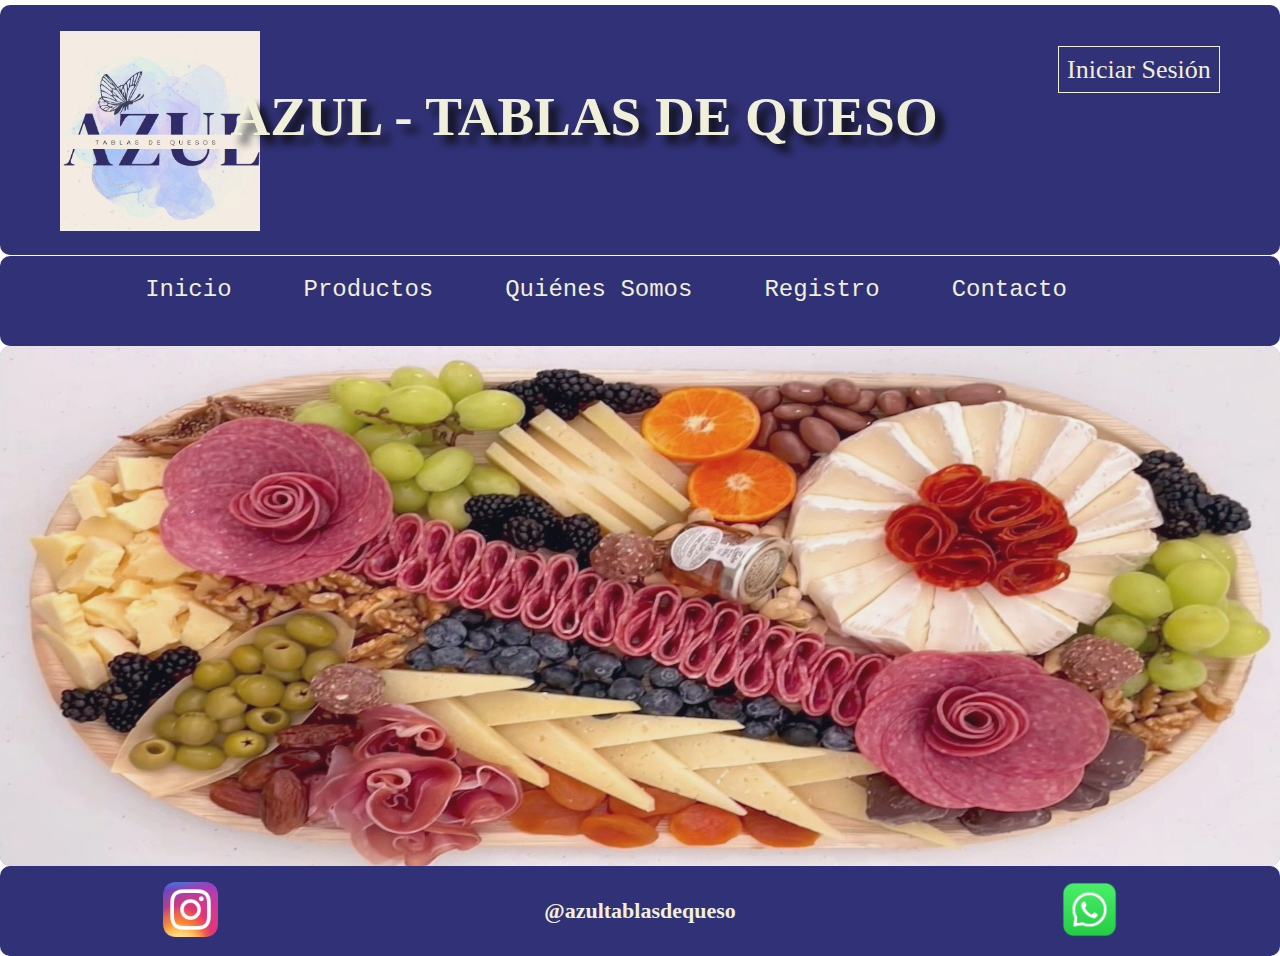
<file: index.html>
<!DOCTYPE html>
<html lang="en">
<head>
    <link rel="stylesheet" href="estilosindex.css">
    <meta charset="UTF-8">
    <meta name="viewport" content="width=device-width, initial-scale=1.0">
    <title>Azul - Tablas De Queso</title>
</head>
<body>
  
    <header>
        <div class="logo">
            <img src="img/Logo.jpg" alt="" width="200px" height="200px">
        </div>

        <div class="titulo">
            <h1 class="textotitulo">AZUL - TABLAS DE QUESO</h1>
        </div>

        <div class="boton">
            <a href="ingresar.html" class="botonRegistro">Iniciar Sesión</a>
        </div>
    </header>

    <nav class="navegador">
        <ul>
            <li><a href="index.html">Inicio</a></li>
            <li><a href="productos.html">Productos</a></li>
            <li><a href="">Quiénes Somos</a></li>
            <li><a href="registro.html">Registro</a></li>
            <li><a href="Contacto.html">Contacto</a></li>
        </ul>
    </nav>

    <section class="principal">
        <img src="img/Tabla.jpg" class="img" alt="" width="100%" height="520px">
    </section>

    <footer>
        <div>
            <img src="img/Insta.jpg" alt="" width="55px" height="55px"> 
        </div>

        <div>
            <h1 class="url">@azultablasdequeso</h1>
        </div>

        <div>
            <img src="img/Whatsapp.jpg" alt="" width="55px" height="55px">
        </div>
    </footer>

</body>
</html>
</file>
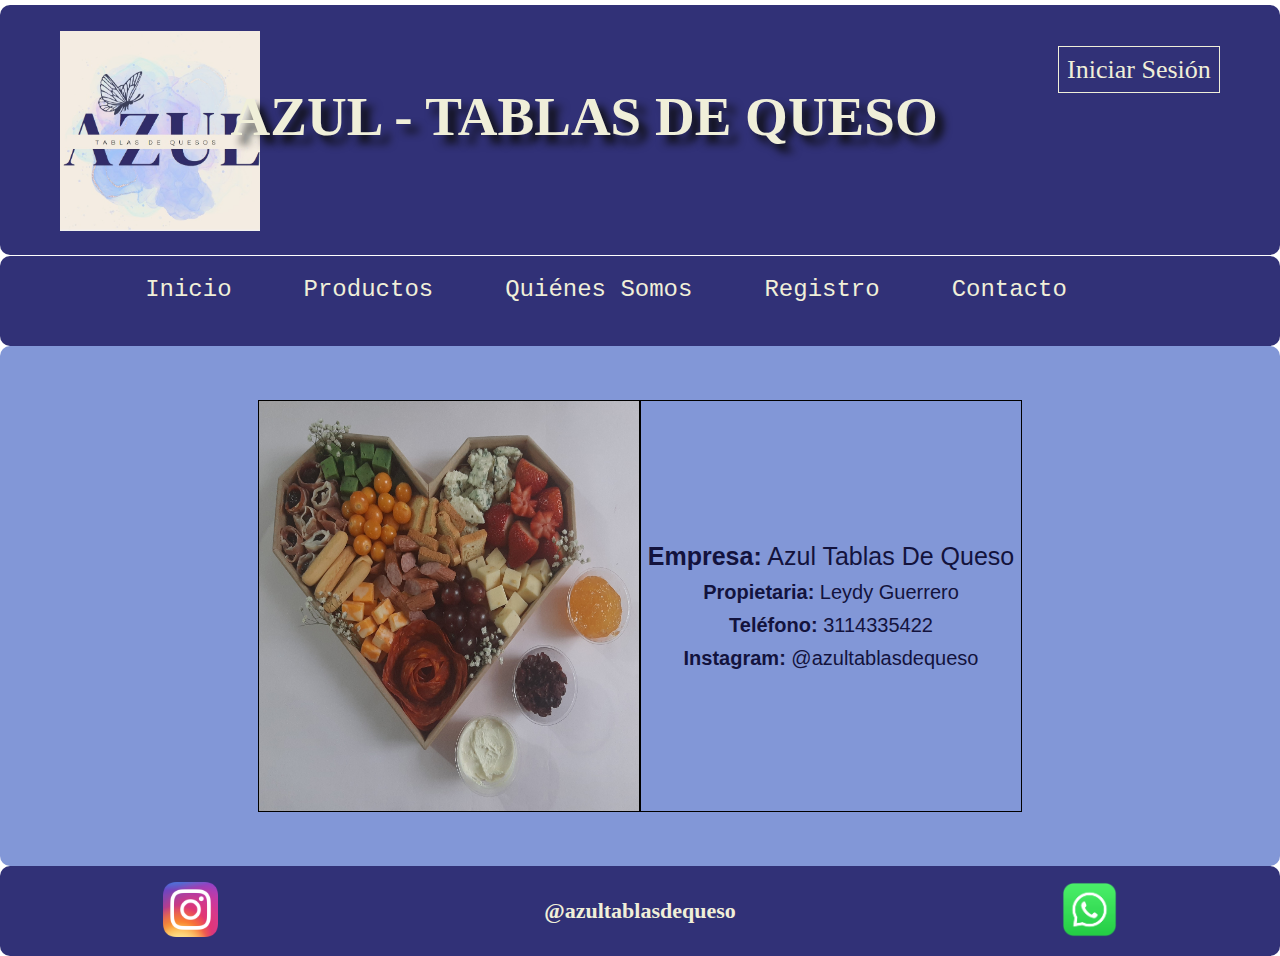
<file: Contacto.html>
<!DOCTYPE html>
<html lang="en">
<head>
    <link rel="stylesheet" href="estilosindex.css">
    <link rel="stylesheet" href="estilosContacto.css">
    <meta charset="UTF-8">
    <meta name="viewport" content="width=device-width, initial-scale=1.0">
    <title>Azul - Tablas De Queso</title>
</head>
<body>
  
    <header>
        <div class="logo">
            <img src="img/Logo.jpg" alt="" width="200px" height="200px">
        </div>

        <div class="titulo">
            <h1 class="textotitulo">AZUL - TABLAS DE QUESO</h1>
        </div>

        <div class="boton">
            <a href="" class="botonRegistro">Iniciar Sesión</a>
        </div>
    </header>

    <nav class="navegador">
        <ul>
            <li><a href="index.html">Inicio</a></li>
            <li><a href="productos.html">Productos</a></li>
            <li><a href="">Quiénes Somos</a></li>
            <li><a href="registro.html">Registro</a></li>
            <li><a href="Contacto.html">Contacto</a></li>
        </ul>
    </nav>

    <section class="principalContacto">
        <img src="img/Tabla2.jpg" alt="" class="foto">

        <div class="contenidoTexto">
            <p class="nombre"><b>Empresa:</b> Azul Tablas De Queso</p>
            <p class="propietaria"><b>Propietaria:</b> Leydy Guerrero</p>
            <p class="telefono"><b>Teléfono:</b> 3114335422</p>
            <p class="instagram"><b>Instagram:</b> @azultablasdequeso</p>
        </div>
    </section>

    <footer>
        <div>
            <img src="img/Insta.jpg" alt="" width="55px" height="55px"> 
        </div>

        <div>
            <h1 class="url">@azultablasdequeso</h1>
        </div>

        <div>
            <img src="img/Whatsapp.jpg" alt="" width="55px" height="55px">
        </div>
    </footer>

</body>
</html>
</file>
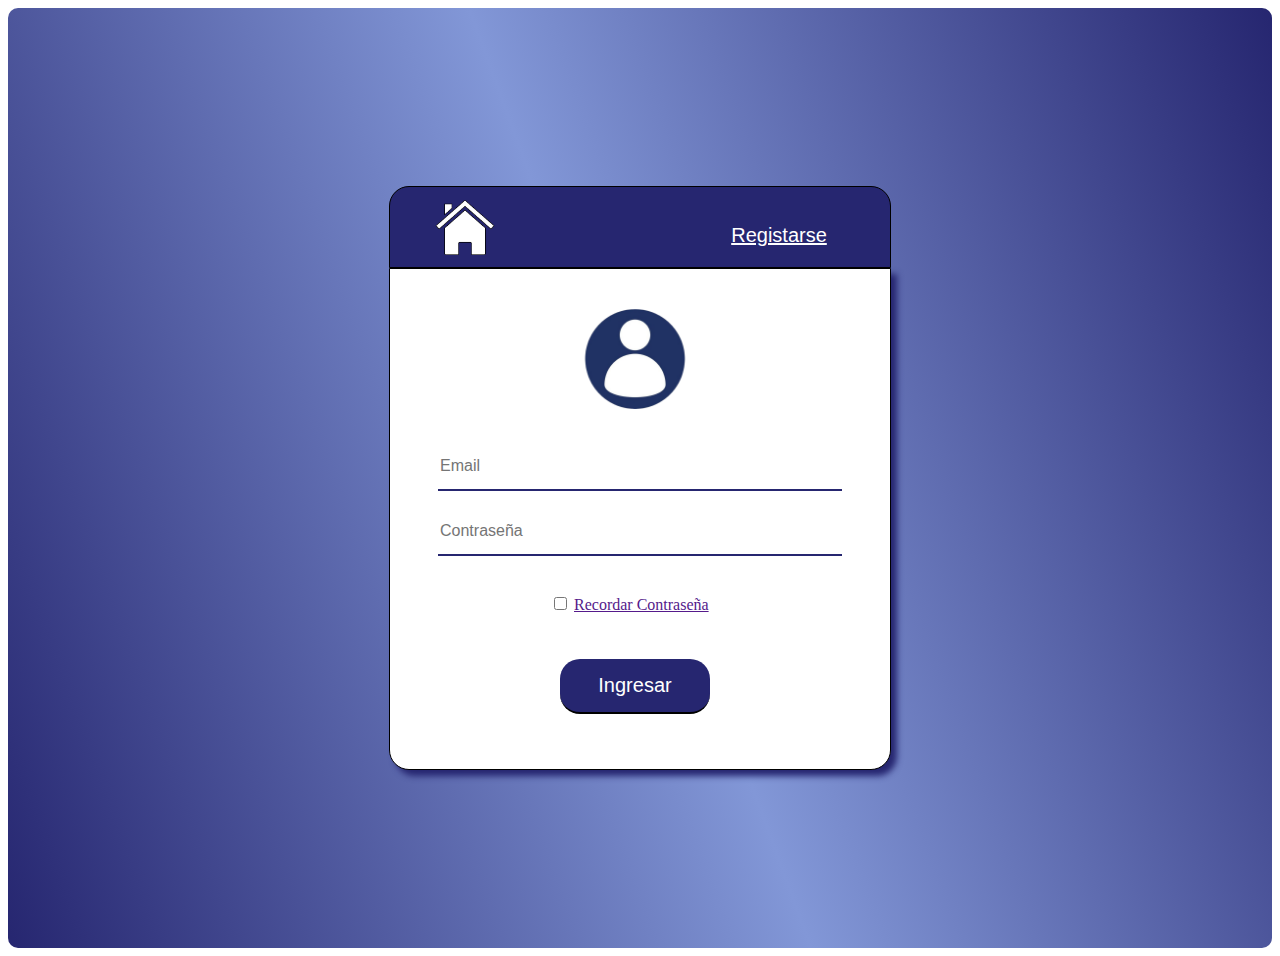
<file: ingresar.html>
<!DOCTYPE html>
<html lang="en">
<head>
    <link rel="stylesheet" href="estilosIngresar.css">
    <meta charset="UTF-8">
    <meta name="viewport" content="width=device-width, initial-scale=1.0">
    <title>Azul - Tablas De Queso</title>
</head>
<body>

<section class="principalIngreso">
        
    <section>

        <section class="encabezado">
            <a href="index.html"> <img src="img/Inicio.png" alt="" width="90px" height="55px" class="logoPP"></a>
            <a href="registro.html"><input type="submit" value="Registarse" class="botonRegistro3"></a>

        </section>

        <section class="ingreso">
            <img src="img/Login.png" alt="" width="150px" height="100px" class="logoIngreso">
            <br>
            <br>
            <br>
                  
            <form action="inicio.html">
                <input type="email" placeholder="Email" class="cajaTexto">
                <input type="password" placeholder="Contraseña" class="cajaTexto">
                <input type="submit" value="Ingresar" class="botonIngreso">
            </form>

            <div> 
                <label><input type="checkbox" placeholder="Recordar Contraseña" class="recordar"></label>
                <a href="" class="RecordarContraseña">Recordar Contraseña</a>
            </div>

        </section>

    </section>

</section>

</body>
</html>
</file>
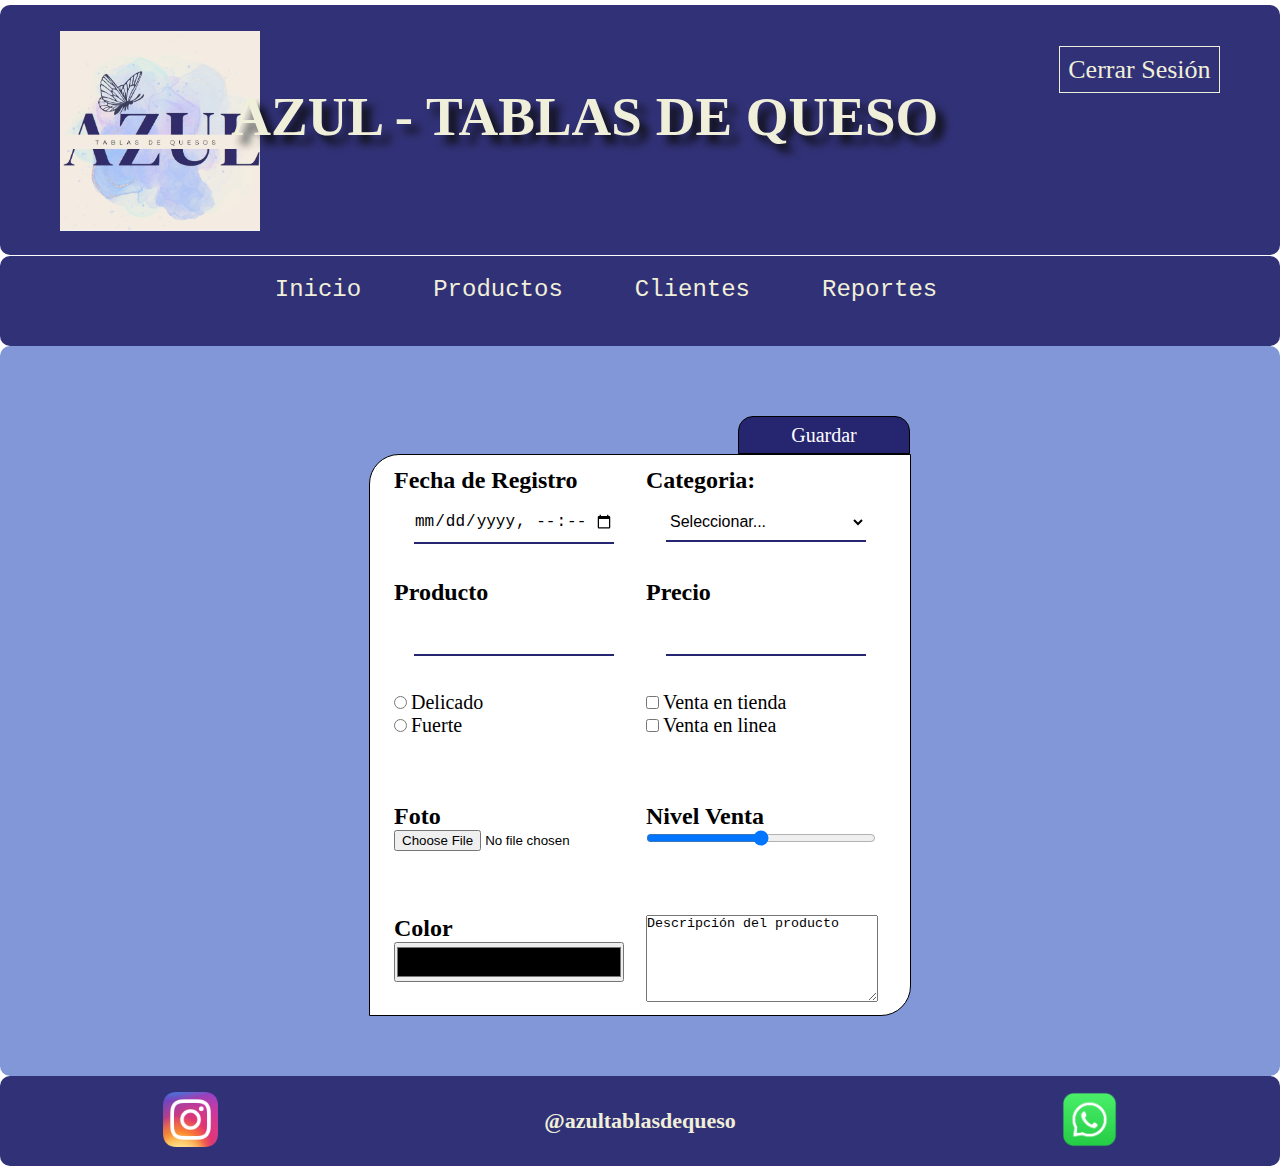
<file: inicio.html>
<!DOCTYPE html>
<html lang="en">
<head>
    <link rel="stylesheet" href="estilosindex.css">
    <link rel="stylesheet" href="estilosInicio.css">
    <meta charset="UTF-8">
    <meta name="viewport" content="width=device-width, initial-scale=1.0">
    <title>Azul - Tablas De Queso</title>
</head>
<body>
  
    <header>
        <div class="logo">
            <img src="img/Logo.jpg" alt="" width="200px" height="200px">
        </div>

        <div class="titulo">
            <h1 class="textotitulo">AZUL - TABLAS DE QUESO</h1>
        </div>

        <div class="boton">
            <a href="index.html" class="botonRegistro">Cerrar Sesión</a>
        </div>
    </header>

    <nav class="navegador">
        <ul>
            <li><a href="inicio.html">Inicio</a></li>
            <li><a href="">Productos</a></li>
            <li><a href="">Clientes</a></li>
            <li><a href="">Reportes</a></li>
        </ul>
    </nav>

    <section class="principalInicio">

        <div class="guardar">
            <title class="guardar2">Guardar</title> 
        </div>

        <div class="contenido">

            <div class="Cajas">
                <h2>Fecha de Registro</h2>
                <label for="">
                    <input type="datetime-local" class="Caja1">
                </label>
            </div>

            <div class="Cajas">
                <h2>Categoria:</h2>
                <label for="">
                    <select name="select" class="Caja1">
                        <option value="value1">Seleccionar...</option>
                        <option value="value1">Tabla de Queso</option>
                    </select>
                </label>
            </div>

            <div class="Cajas">
                <h2>Producto</h2>
                <label for="">
                    <input type="text" class="Caja1">
                </label>
            </div>

            <div class="Cajas">
                <h2>Precio</h2>
                <label for="">
                    <input type="number" class="Caja1">
                </label>
            </div>

            <div class="Cajas">
                <input type="radio" name="opcion" value="opcion1"> 
                <label for="" class="Lista">Delicado</label>
                <br>
                <input type="radio" name="opcion" value="opcion2"> 
                <label for="" class="Lista">Fuerte</label>
            </div>

            <div class="Cajas">
                <input type="checkbox" name="opciones" value="opcion3"> 
                <label for="" class="Lista">Venta en tienda</label>
                <br>
                <input type="checkbox" name="opciones" value="opcion4">
                <label for="" class="Lista">Venta en linea</label>                     
            </div>

            <div class="Cajas">
                <h2>Foto</h2>
                <label for="">
                    <input type="file">
                </label>
            </div>

            <div class="Cajas">
                <h2>Nivel Venta</h2>
                <label for="">
                    <input type="range" class="venta">
                </label>
            </div>

            <div class="Cajas">
                <h2>Color</h2>
                <label for="">
                    <input type="color" class="color">
                </label>
            </div>

            <div class="Cajas">
                <label for="">
                    <textarea name="mensaje" rows="4" cols="40" class="descripcion">Descripción del producto</textarea>
                </label>
            </div>

        </div>

    </section>

    <footer>
        <div>
            <img src="img/Insta.jpg" alt="" width="55px" height="55px"> 
        </div>

        <div>
            <h1 class="url">@azultablasdequeso</h1>
        </div>

        <div>
            <img src="img/Whatsapp.jpg" alt="" width="55px" height="55px">
        </div>
    </footer>

</body>
</html>
</file>
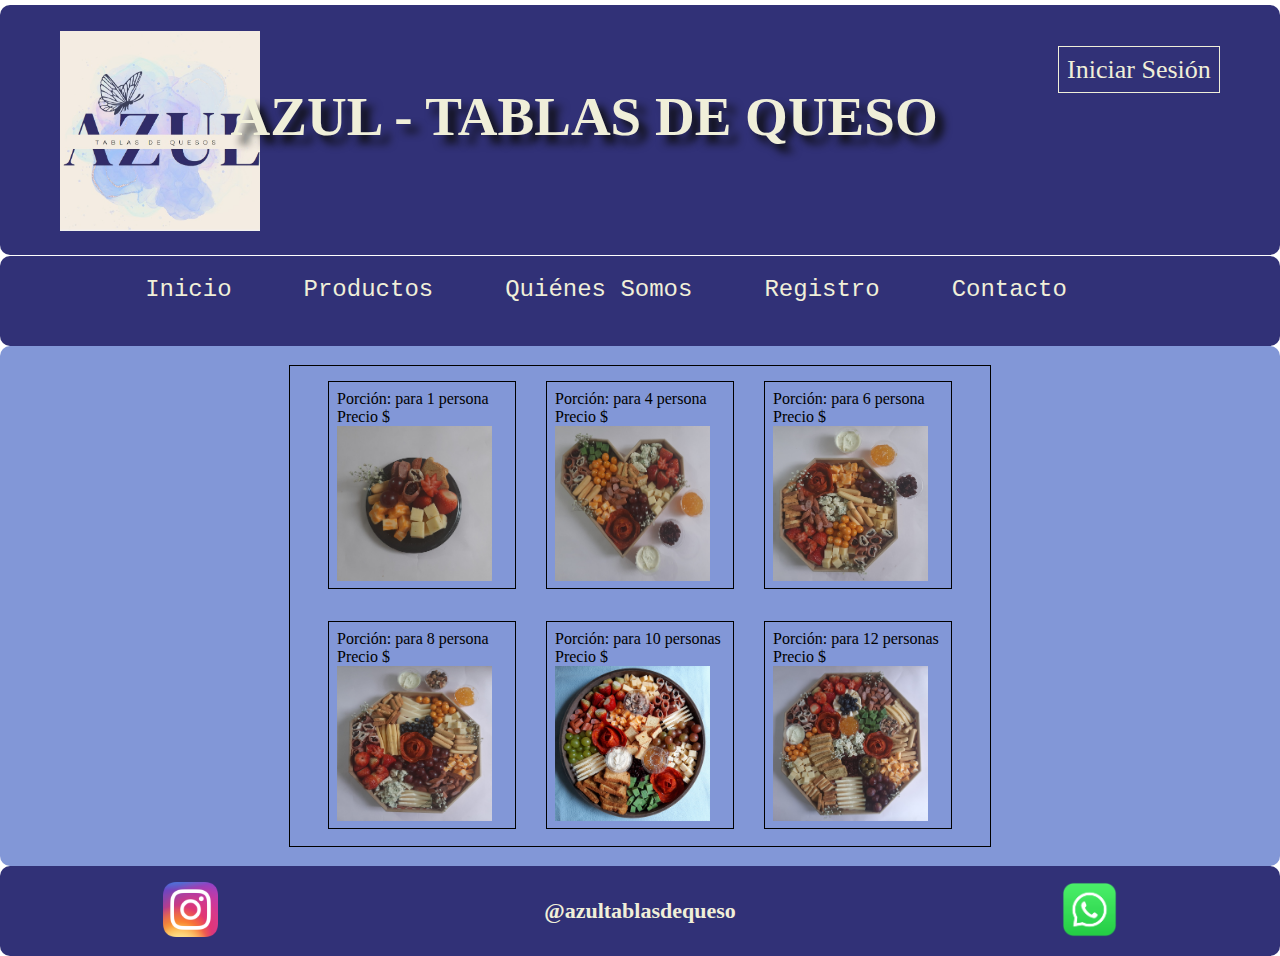
<file: productos.html>
<!DOCTYPE html>
<html lang="en">
<head>
    <link rel="stylesheet" href="estilosindex.css">
    <link rel="stylesheet" href="estilosProductos.css">
    <meta charset="UTF-8">
    <meta name="viewport" content="width=device-width, initial-scale=1.0">
    <title>Azul - Tablas De Queso</title>
</head>
<body>
  
    <header>
        <div class="logo">
            <img src="img/Logo.jpg" alt="" width="200px" height="200px">
        </div>

        <div class="titulo">
            <h1 class="textotitulo">AZUL - TABLAS DE QUESO</h1>
        </div>

        <div class="boton">
            <a href="" class="botonRegistro">Iniciar Sesión</a>
        </div>
    </header>

    <nav class="navegador">
        <ul>
            <li><a href="index.html">Inicio</a></li>
            <li><a href="productos.html">Productos</a></li>
            <li><a href="">Quiénes Somos</a></li>   
            <li><a href="registro.html">Registro</a></li>
            <li><a href="Contacto.html">Contacto</a></li>
        </ul>
    </nav>

    <section class="principalProductos">
    
        <div class="contenidoImagenes">

        <div class="Imagen">
            <p>Porción: para 1 persona</p>
            <p>Precio $</p>
            <img src="img/Tabla4.jpg" alt="" width="155px" height="155px">
        </div>

        <div class="Imagen">
            <p>Porción: para 4 persona</p>
            <p>Precio $</p>
            <img src="img/Tabla2.jpg" alt="" width="155px" height="155px">
        </div>

        <div class="Imagen">
            <p>Porción: para 6 persona</p>
            <p>Precio $</p>
            <img src="img/Tabla3.jpg" alt="" width="155px" height="155px">
        </div>

        <div class="Imagen">
            <p>Porción: para 8 persona</p>
            <p>Precio $</p>
            <img src="img/Tabla6.jpg" alt="" width="155px" height="155px">
        </div>

        <div class="Imagen">
            <p>Porción: para 10 personas</p>
            <p>Precio $</p>
            <img src="img/Tabla7.jpg" alt="" width="155px" height="155px">
        </div>

        <div class="Imagen">
            <p>Porción: para 12 personas</p>
            <p>Precio $</p>
            <img src="img/Tabla5.jpg" alt="" width="155px" height="155px">
        </div>
    
        </div>    

    </section>

    <footer>
        <div>
            <img src="img/Insta.jpg" alt="" width="55px" height="55px"> 
        </div>

        <div>
            <h1 class="url">@azultablasdequeso</h1>
        </div>

        <div>
            <img src="img/Whatsapp.jpg" alt="" width="55px" height="55px">
        </div>
    </footer>

</body>
</html>
</file>
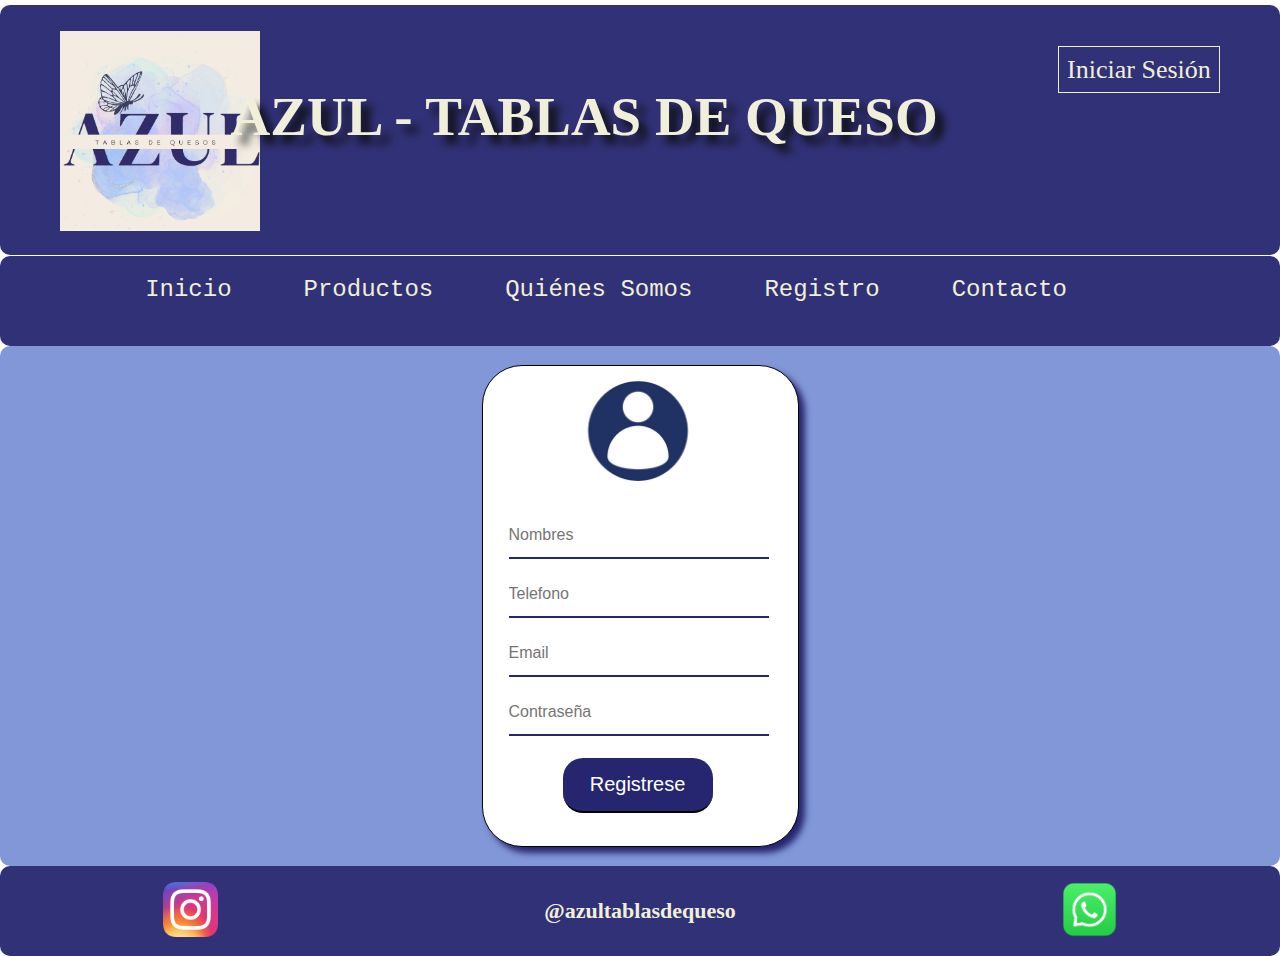
<file: registro.html>
<!DOCTYPE html>
<html lang="en">
<head>
    <link rel="stylesheet" href="estilosindex.css">
    <link rel="stylesheet" href="estilosRegistro.css">
    <meta charset="UTF-8">
    <meta name="viewport" content="width=device-width, initial-scale=1.0">
    <title>Azul - Tablas De Queso</title>
</head>
<body>
  
    <header>
        <div class="logo">
            <img src="img/Logo.jpg" alt="" width="200px" height="200px">
        </div>

        <div class="titulo">
            <h1 class="textotitulo">AZUL - TABLAS DE QUESO</h1>
        </div>

        <div class="boton">
            <a href="ingresar.html" class="botonRegistro">Iniciar Sesión</a>
        </div>
    </header>

    <nav class="navegador">
        <ul>
            <li><a href="index.html">Inicio</a></li>
            <li><a href="productos.html">Productos</a></li>
            <li><a href="">Quiénes Somos</a></li>
            <li><a href="registro.html">Registro</a></li>
            <li><a href="Contacto.html">Contacto</a></li>
        </ul>
    </nav>

    <section class="principalRegistro">
        
        <section class="registro">
            <img src="img/Login.png" alt="" width="150px" height="100px" class="logoRegistro">
            <br>
            <br>
            <br>

            <form action="">
                <input type="text" placeholder="Nombres" class="cajaTexto">
                <input type="phonenumber" placeholder="Telefono" class="cajaTexto">
                <input type="email" placeholder="Email" class="cajaTexto">
                <input type="password" placeholder="Contraseña" class="cajaTexto">
                <input type="submit" value="Registrese" class="botonRegistro2">
            </form>
        </section>

    </section>

    <footer>
        <div>
            <img src="img/Insta.jpg" alt="" width="55px" height="55px"> 
        </div>

        <div>
            <h1 class="url">@azultablasdequeso</h1>
        </div>

        <div>
            <img src="img/Whatsapp.jpg" alt="" width="55px" height="55px">
        </div>
    </footer>

</body>
</html>
</file>
<file: estilosindex.css>
*{
    margin: 0;
    padding: 0;
}

header{
    margin-top: 5px;
    background-color: rgb(38, 38, 112);
    width: 100%;
    height: 250px;
    border-radius: 10px 10px 10px 10px;
    opacity: 95%;
    display: flex;
    justify-content: space-around;
}

.logo{
    background-color: rgb(122, 169, 212);
    width: 50px;
    height: 50px;
    margin-top: 26px;
}

.titulo{
    margin-top: 80px;
}

.textotitulo{
    color: rgb(240, 239, 215);
    font-size: 55px;
    text-shadow: 8px 8px 8px black;
    
}

.boton{
    background-color: transparent;
    margin-top: 50px
}

.botonRegistro{
    color: rgb(240, 239, 215);
    font-size: 26px;
    border: 1px solid rgb(240, 239, 215);
    padding: 8px;
    text-decoration: none;
}

.botonRegistro:hover{
    color: rgb(131, 131, 128);
    font-size: 27px;
    border: 1px solid rgb(131, 131, 128);
    padding: 8px;
    text-decoration: underline;
}

nav{
    margin-top: 1px;
    background-color: rgb(38, 38, 112);
    width: 100%;
    height: 70px;
    opacity: 95%;
    border-radius: 10px 10px 10px 10px;
    display: flex;
    justify-content: center;
    padding-top: 20px;
}

nav li{
    display: inline; 
    margin-right: 68px;   
}

nav a{
    text-decoration: none;
    color: rgb(240, 239, 215);
    font-size: 24px;
    font-family: 'Courier New', Courier, monospace;
}

nav a:hover{
    text-decoration: underline;
    color: rgb(131, 131, 128);
    font-size: 25px;
    font-family: 'Courier New', Courier, monospace;
}

.principal{
    background-color: rgb(130, 151, 215);
    width: 100%;
    height: 520px;
    border-radius: 10px 10px 10px 10px;
}

.img{
    border-radius: 10px 10px 10px 10px;
    opacity: 90%;
}

footer{
    background-color: rgb(38, 38, 112);
    opacity: 95%;
    width: 100%;
    height: 90px;
    border-radius: 10px 10px 10px 10px;
    display: flex;
    justify-content: space-around;
    align-items: center;    
}

.url{
    color: rgb(240, 239, 215);
    font-size: 22px;
}
</file>
<file: estilosContacto.css>
.principalContacto{
    background-color: rgb(130, 151, 215);
    width: 100%;
    height: 520px;
    border-radius: 10px 10px 10px 10px;
    display: flex;
    justify-content: center;
    align-items: center; 
}

.foto{
    width: 380px;
    height: 410px;
    border: 1px solid black;
}

.contenidoTexto{
    width: 380px;
    height: 410px;
    border: 1px solid black ;
    display: flex;
    flex-direction: column;
    align-items: center;
    justify-content: center;
}

.nombre{
    font-size: 25px;
    color: rgb(19, 19, 61);
    font-family: 'Trebuchet MS', 'Lucida Sans Unicode', 'Lucida Grande', 'Lucida Sans', Arial, sans-serif;
    padding: 5px;
}

.propietaria{
    font-size: 20px;
    color: rgb(19, 19, 61);
    font-family: 'Trebuchet MS', 'Lucida Sans Unicode', 'Lucida Grande', 'Lucida Sans', Arial, sans-serif ;
    padding: 5px;
}

.telefono{
    font-size: 20px;
    color: rgb(19, 19, 61);
    font-family: 'Trebuchet MS', 'Lucida Sans Unicode', 'Lucida Grande', 'Lucida Sans', Arial, sans-serif ;
    padding: 5px;
}

.instagram{
    font-size: 20px;
    color: rgb(19, 19, 61);
    font-family: 'Trebuchet MS', 'Lucida Sans Unicode', 'Lucida Grande', 'Lucida Sans', Arial, sans-serif;
    padding: 5px;
}
</file>
<file: estilosIngresar.css>
.principalIngreso{
    background: linear-gradient( 70deg, rgb(38, 38, 112), rgb( 130, 151, 215 ), rgb(38, 38, 112));
    width: 100%;
    height: 940px;
    border-radius: 10px 10px 10px 10px;
    display: flex;
    justify-content: center;
    align-items: center;
}

.encabezado{
    background-color: rgb(38, 38, 112);
    width: 500px;
    height: 80px;
    border-radius: 20px 20px 0px 0px;
    border: 1px solid black;
}

.logoPP{
    position: relative;
    left: 30px;
    top: 13px;    
}

.botonRegistro3{
    width: 150px;
    height: 55px;
    font-size: 20px;
    background-color: rgb(38, 38, 112);
    text-decoration: underline;
    color: white;
    cursor: pointer;
    outline: none;
    border-top: none;
    border-left: none;
    border-right: none;
    border-bottom: none;
    position: relative;
    left: 220px;
}

.ingreso{
    border: 1px solid black;
    border-radius: 0px 0px 20px 20px;
    width: 500px;
    height: 500px;
    box-shadow: 6px 6px 6px  rgb(38, 38, 112);
    background-color: white;

}

.logoIngreso{
    position: relative;
    left: 170px;
    top: 40px;
}

.cajaTexto{
    width: 400px;
    height: 45px;
    font-size: 16px;
    background-color: white;
    color: black;
    outline: none;
    margin: 8px;
    position: relative;
    left: 40px;
    top: 25px;
    border-top: none;
    border-left: none;
    border-right: none;
    border-bottom: 2px solid rgb(38, 38, 112);
}

.recordar{
    position: relative;
    left: 160px;
}

.RecordarContraseña{
    position: relative;
    left: 160px;

}

.botonIngreso{
    width: 150px;
    height: 55px;
    font-size: 20px;
    background-color: rgb(38, 38, 112);
    color: white;
    border-radius: 20px;
    cursor: pointer;
    outline: none;
    border-top: none;
    border-left: none;
    border-right: none;
    position: relative;
    top: 120px;
    left: 170px;
}

.botonIngreso:hover{
    background-color: rgb(16, 16, 54);
}
</file>
<file: estilosInicio.css>
.principalInicio{
    background-color: rgb(130, 151, 215);
    width: 100%;
    height: 730px;
    border-radius: 10px 10px 10px 10px;
    display: flex;
    justify-content: center;
    align-items: center;
    flex-direction: column;
}

.guardar{
    width: 540px;
    height: 48px;
    background-color:  rgb(130, 151, 215);
    border-radius: 15px 15px 0px 0px;
    font-size: 20px;
    display: flex;
    justify-content: flex-end;
}

.guardar2{
    display: flex;
    justify-content: center;
    align-items: center;
    margin-top: 10px;
    color: white;
    border: 1px solid black;
    border-radius: 15px 15px 0px 0px;
    width: 170px;
    background-color: rgb(38, 38, 112);
}

.guardar2:hover{
   background-color:rgb(16, 16, 54);
}

.contenido{
    width: 540px;
    height: 560px;
    border: 1px solid black ;
    background-color: white;
    border-radius: 30px 0px 30px 0px;
    display: flex;
    justify-content: center;
    flex-wrap: wrap;
}

.Cajas{
    width: 240px;
    height: 85px;
    margin-top: 12px;
    margin-left: 6px;
    margin-right: 6px;
    background-color: none;
}

.Caja1{
    width: 200px;
    height: 40px;
    font-size: 16px;
    background-color: white;
    color: black;
    outline: none;
    margin: 8px;
    position: relative;
    left: 12px;
    border-top: none;
    border-left: none;
    border-right: none;
    border-bottom: 2px solid rgb(38, 38, 112);
}

.Lista{
    font-size: 20px;
}

.venta{
   width: 230px;
}

.color{
    width: 230px;
    height: 40px;
}

.descripcion{
    width: 230px;
    height: 85px;
}
</file>
<file: estilosProductos.css>
.principalProductos{
    background-color: rgb(130, 151, 215);
    width: 100%;
    height: 520px;
    border-radius: 10px 10px 10px 10px;
    display: flex;
    justify-content: center;
    align-items: center; 
}

.contenidoImagenes{
    width: 700px;
    height: 480px;
    border: 1px solid black ;
    display: flex;
    justify-content: center;
    flex-wrap: wrap;
}

.Imagen{
    width: 170px;
    height: 190px;
    border: 1px solid black ;
    margin: 15px;
    padding: 8px;
}
</file>
<file: estilosRegistro.css>
.principalRegistro{
    background-color: rgb(130, 151, 215);
    width: 100%;
    height: 520px;
    border-radius: 10px 10px 10px 10px;
    display: flex;
    justify-content: center;
    align-items: center;
}

.registro{
    border: 1px solid black;
    border-radius: 40px;
    width: 315px;
    height: 480px;
    box-shadow: 6px 6px 6px  rgb(38, 38, 112);
    background-color: white;
}

.logoRegistro{
    position: relative;
    left: 80px;
    top: 15px;
}

.cajaTexto{
    width: 260px;
    height: 45px;
    font-size: 16px;
    background-color: white;
    color: black;
    outline: none;
    margin: 6px;
    position: relative;
    left: 20px;
    border-top: none;
    border-left: none;
    border-right: none;
    border-bottom: 2px solid rgb(38, 38, 112);
}

.botonRegistro2{
    width: 150px;
    height: 55px;
    font-size: 20px;
    background-color: rgb(38, 38, 112);
    color: white;
    border-radius: 20px;
    cursor: pointer;
    outline: none;
    border-top: none;
    border-left: none;
    border-right: none;
    position: relative;
    top: 16px;
    left: 80px;
}

.botonRegistro2:hover{
    background-color: rgb(16, 16, 54);
}
</file>
